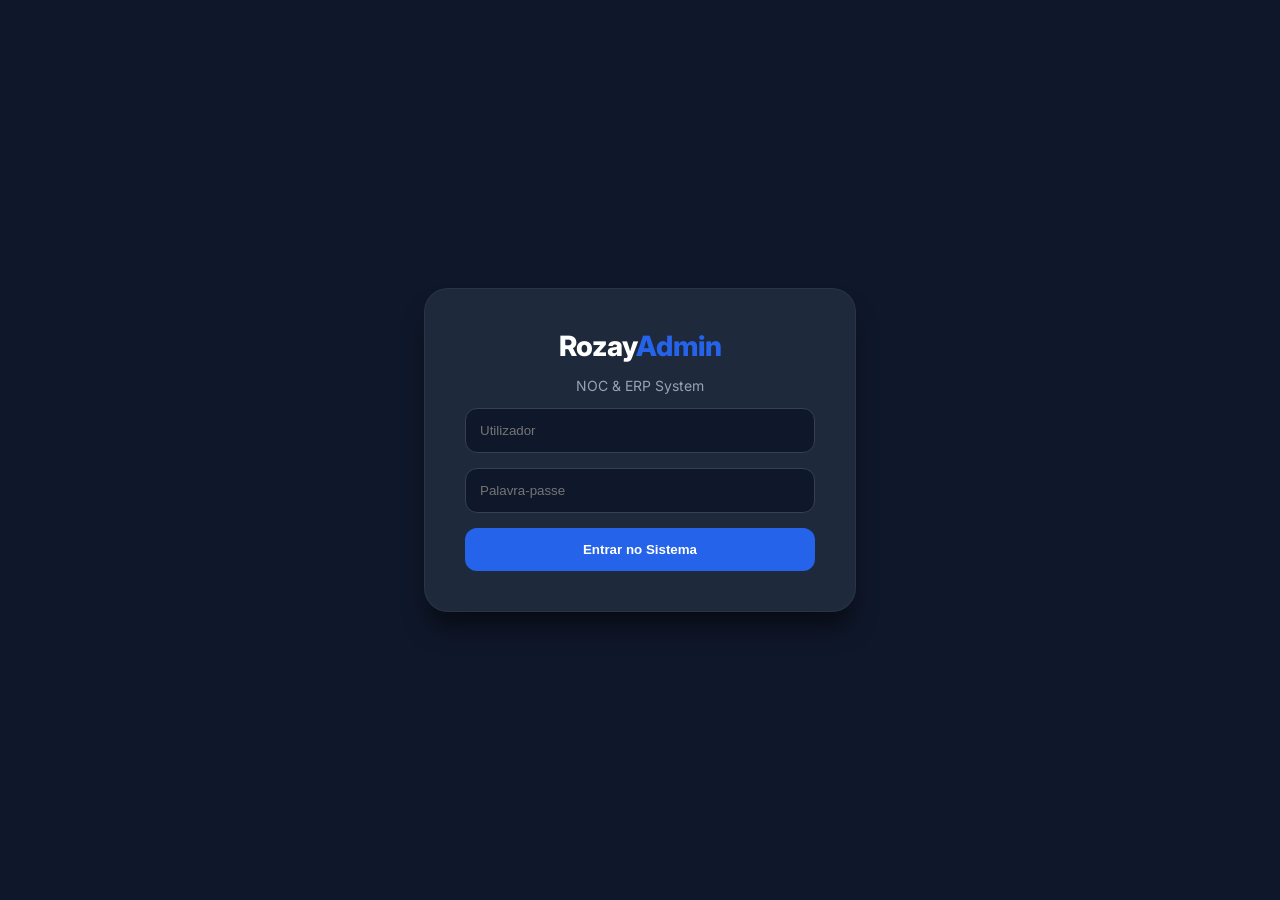
<file: login.html>
<!DOCTYPE html>
<html lang="pt">
<head>
    <meta charset="UTF-8">
    <meta name="viewport" content="width=device-width, initial-scale=1.0">
    <title>RozayTech | Login NOC</title>
    <link href="https://fonts.googleapis.com/css2?family=Inter:wght@400;700&display=swap" rel="stylesheet">
    <style>
        body { margin: 0; font-family: 'Inter', sans-serif; background: #0f172a; display: flex; align-items: center; justify-content: center; height: 100vh; color: white; }
        .login-card { background: #1e293b; padding: 40px; border-radius: 24px; width: 90%; max-width: 350px; text-align: center; box-shadow: 0 20px 25px -5px rgba(0,0,0,0.5); border: 1px solid rgba(255,255,255,0.05); }
        .logo { font-size: 28px; font-weight: 800; margin-bottom: 5px; }
        .logo span { color: #2563eb; }
        input { width: 100%; padding: 14px; margin-bottom: 15px; border-radius: 12px; border: 1px solid #334155; background: #0f172a; color: white; box-sizing: border-box; outline: none; }
        button { width: 100%; padding: 14px; background: #2563eb; color: white; border: none; border-radius: 12px; font-weight: 700; cursor: pointer; transition: 0.3s; }
        button:hover { background: #1d4ed8; }
        .error-msg { color: #ef4444; font-size: 13px; margin-top: 15px; display: none; }
    </style>
</head>
<body>
    <div class="login-card">
        <div class="logo">Rozay<span>Admin</span></div>
        <p style="color: #94a3b8; font-size: 14px;">NOC & ERP System</p>
        <form id="loginForm">
            <input type="text" id="user" placeholder="Utilizador" required>
            <input type="password" id="pass" placeholder="Palavra-passe" required>
            <button type="submit">Entrar no Sistema</button>
            <div id="error" class="error-msg">Acesso Negado. Verifique as credenciais.</div>
        </form>
    </div>
    <script>
        document.getElementById('loginForm').onsubmit = function(e) {
            e.preventDefault();
            const u = document.getElementById('user').value.trim().toLowerCase();
            const p = document.getElementById('pass').value.trim();
            if((u === 'admin' || u === 'faume') && p === 'rozay2026') {
                localStorage.clear();
                localStorage.setItem('rozay_auth', 'true');
                localStorage.setItem('rozay_user', u.charAt(0).toUpperCase() + u.slice(1));
                window.location.href = 'dashboard.html';
            } else {
                document.getElementById('error').style.display = 'block';
            }
        };
    </script>
</body>
</html>
</file>
